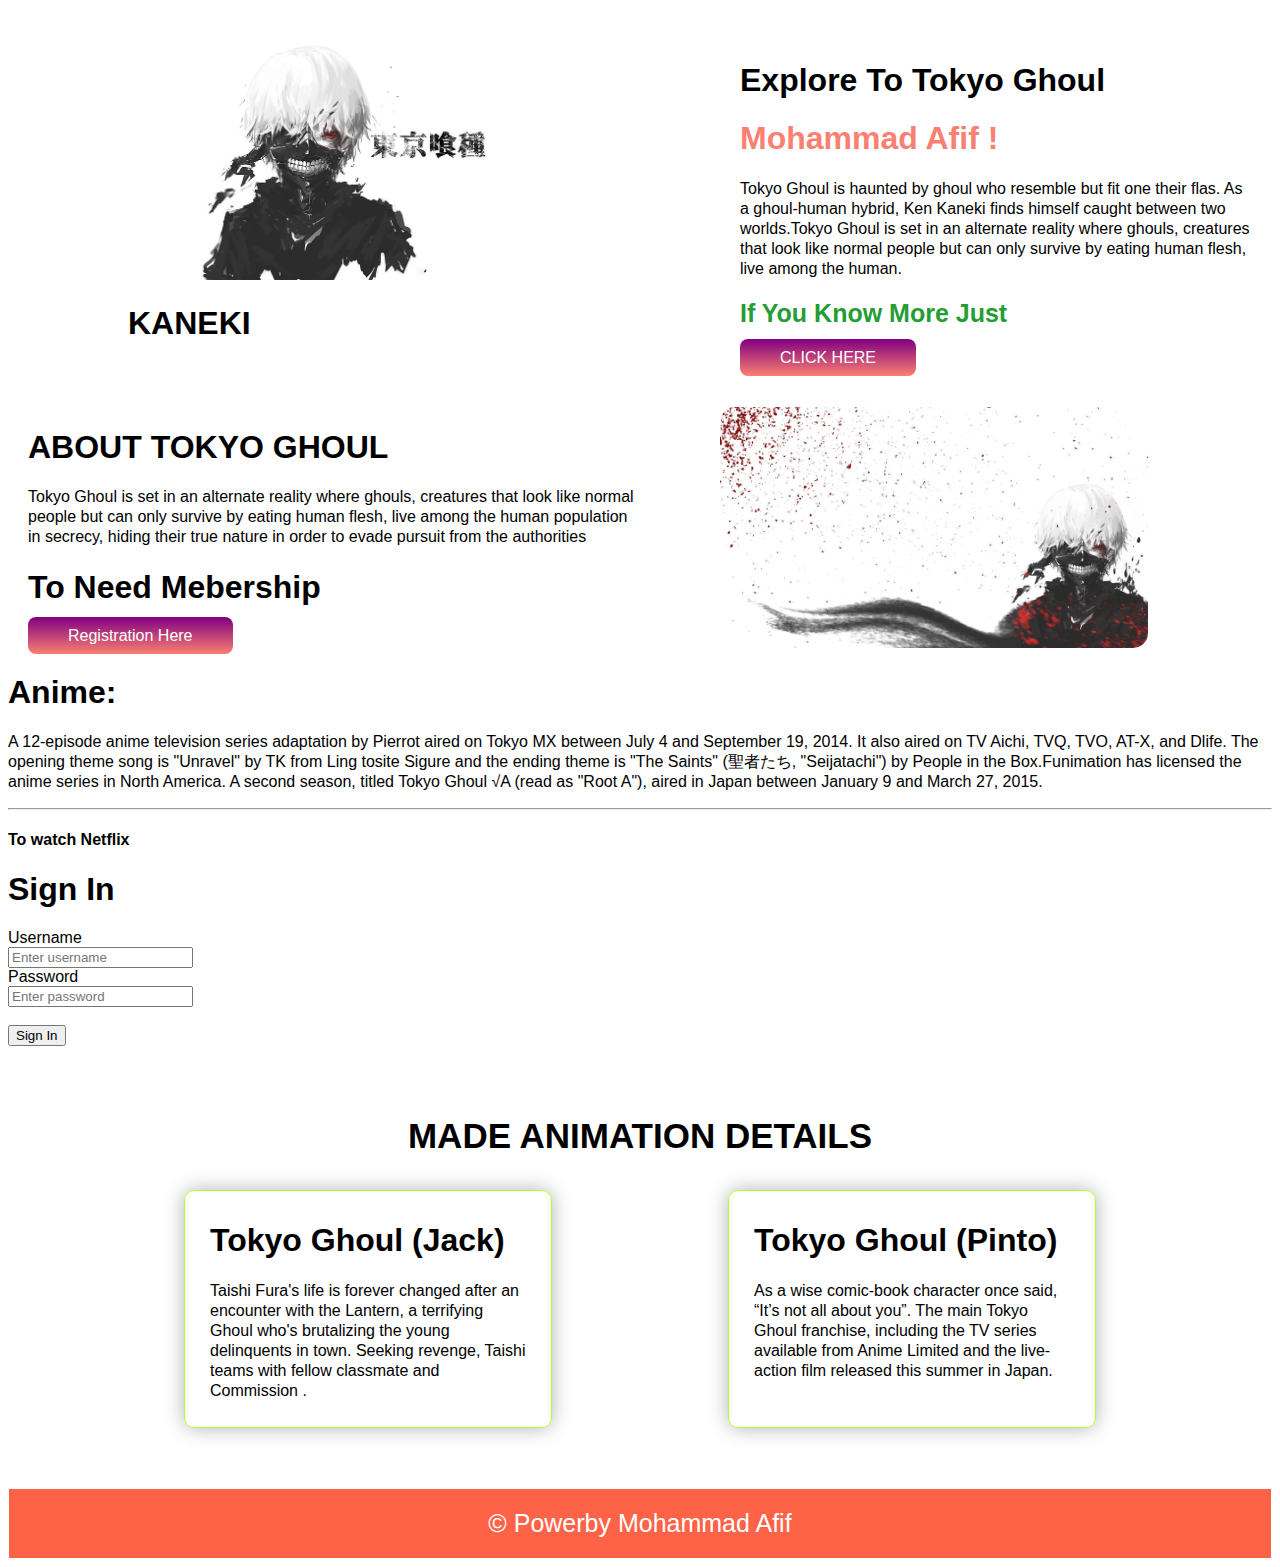
<file: index.htm>
<!DOCTYPE html>
<html lang="en" <head>
<meta charset="UTF-8">
<meta http-equiv="X-UA-Compatible" content="IE=edge">
<meta name="viewport" content="width=device-width, initial-scale=1.0">
<link rel="preconnect" href="https://fonts.googleapis.com">
<link rel="preconnect" href="https://fonts.gstatic.com" crossorigin>
<link href="https://fonts.googleapis.com/css2?family=Work+Sans:ital@1&display=swap" rel="stylesheet">
<title>My First.website</title>
<link rel="stylesheet" href="style.css">
</head>

<body>
    <section class="top-ban flexi-cont">
        <div class="first-ghoul">
            <img src="img/anime tokyo.jpg" alt="">
            <h1>KANEKI</h1>
        </div>
        <div class="first-ghoul">
            <h1>Explore To Tokyo Ghoul</h1>
            <h1> <span> Mohammad Afif !</span></h1>
            <p> Tokyo Ghoul is haunted by ghoul who resemble but fit one their flas. As a ghoul-human hybrid, Ken Kaneki
                finds himself caught between two worlds.Tokyo Ghoul is set in an alternate reality where ghouls,
                creatures that look like normal people but can only survive by eating human flesh, live among the human.
            </p>
            <h2> If You Know More Just</h2>
            <a class="ghoul-button" href="https://en.wikipedia.org/wiki/Tokyo_Ghoul" target="_blank">CLICK HERE</a>
        </div>
    </section>
    <section class="top-ban2 flexi-cont">
        <div class="second-ghoul">
            <h1>ABOUT TOKYO GHOUL</h1>
            <p>Tokyo Ghoul is set in an alternate reality where ghouls, creatures that look like normal people but can
                only survive by eating human flesh, live among the human population in secrecy, hiding their true nature
                in order to evade pursuit from the authorities</p>
            <h1>To Need Mebership </h1>
            <a class="ghoul-button" href=""> Registration Here</a>
        </div>
        <div class="second-ghoul">
            <img src="img/k0IsmM.jpg" alt="">
        </div>
    </section>
    <Section>
        <div>
            <h1>Anime:</h1>
            <p>A 12-episode anime television series adaptation by Pierrot aired on Tokyo MX between July 4 and September
                19, 2014. It also aired on TV Aichi, TVQ, TVO, AT-X, and Dlife. The opening theme song is "Unravel" by
                TK from Ling tosite Sigure and the ending theme is "The Saints" (聖者たち, "Seijatachi") by People in the
                Box.Funimation has licensed the anime series in North America. A second season, titled Tokyo Ghoul
                √A (read as "Root A"), aired in Japan between January 9 and March 27, 2015.</p>
        </div>
    </Section>
    <hr>
    <section>
        <article>
            <h4>To watch Netflix</h4>
            <form action="">
                <h1> Sign In </h1>
                <div class="box-o">
                    <label for="uname">Username</label><br>
                    <input type="text" placeholder="Enter username"></label>

                </div>
                <div class="box-o">
                    <label for="password">Password</label><br>
                    <input type="password" placeholder="Enter password"></label>
                </div> <br>

                <div class="login">
                    <button>Sign In</button>

                </div>
            </form>
        </article>
        </div>
    </section>
    <section>
        <h1 id="unique">Made Animation details</h1>

        <div class="flexiable">
            <div class="flexiable-1">
                <h1> Tokyo Ghoul (Jack)</h1>
                <p>Taishi Fura's life is forever changed after an encounter with the Lantern, a terrifying Ghoul
                    who's
                    brutalizing the young delinquents in town. Seeking revenge, Taishi teams with fellow classmate
                    and
                    Commission .
                </p>
            </div>
            <div class="flexiable-1">
                <h1>Tokyo Ghoul (Pinto)</h1>
                <p>As a wise comic-book character once said, “It’s not all about you”. The main Tokyo Ghoul
                    franchise,
                    including the TV series available from Anime Limited and the live-action film released this
                    summer
                    in
                    Japan.
                </p>
            </div>
        </div>
    </section>
    <footer> © Powerby Mohammad Afif</footer>
</body>

</html>
</file>
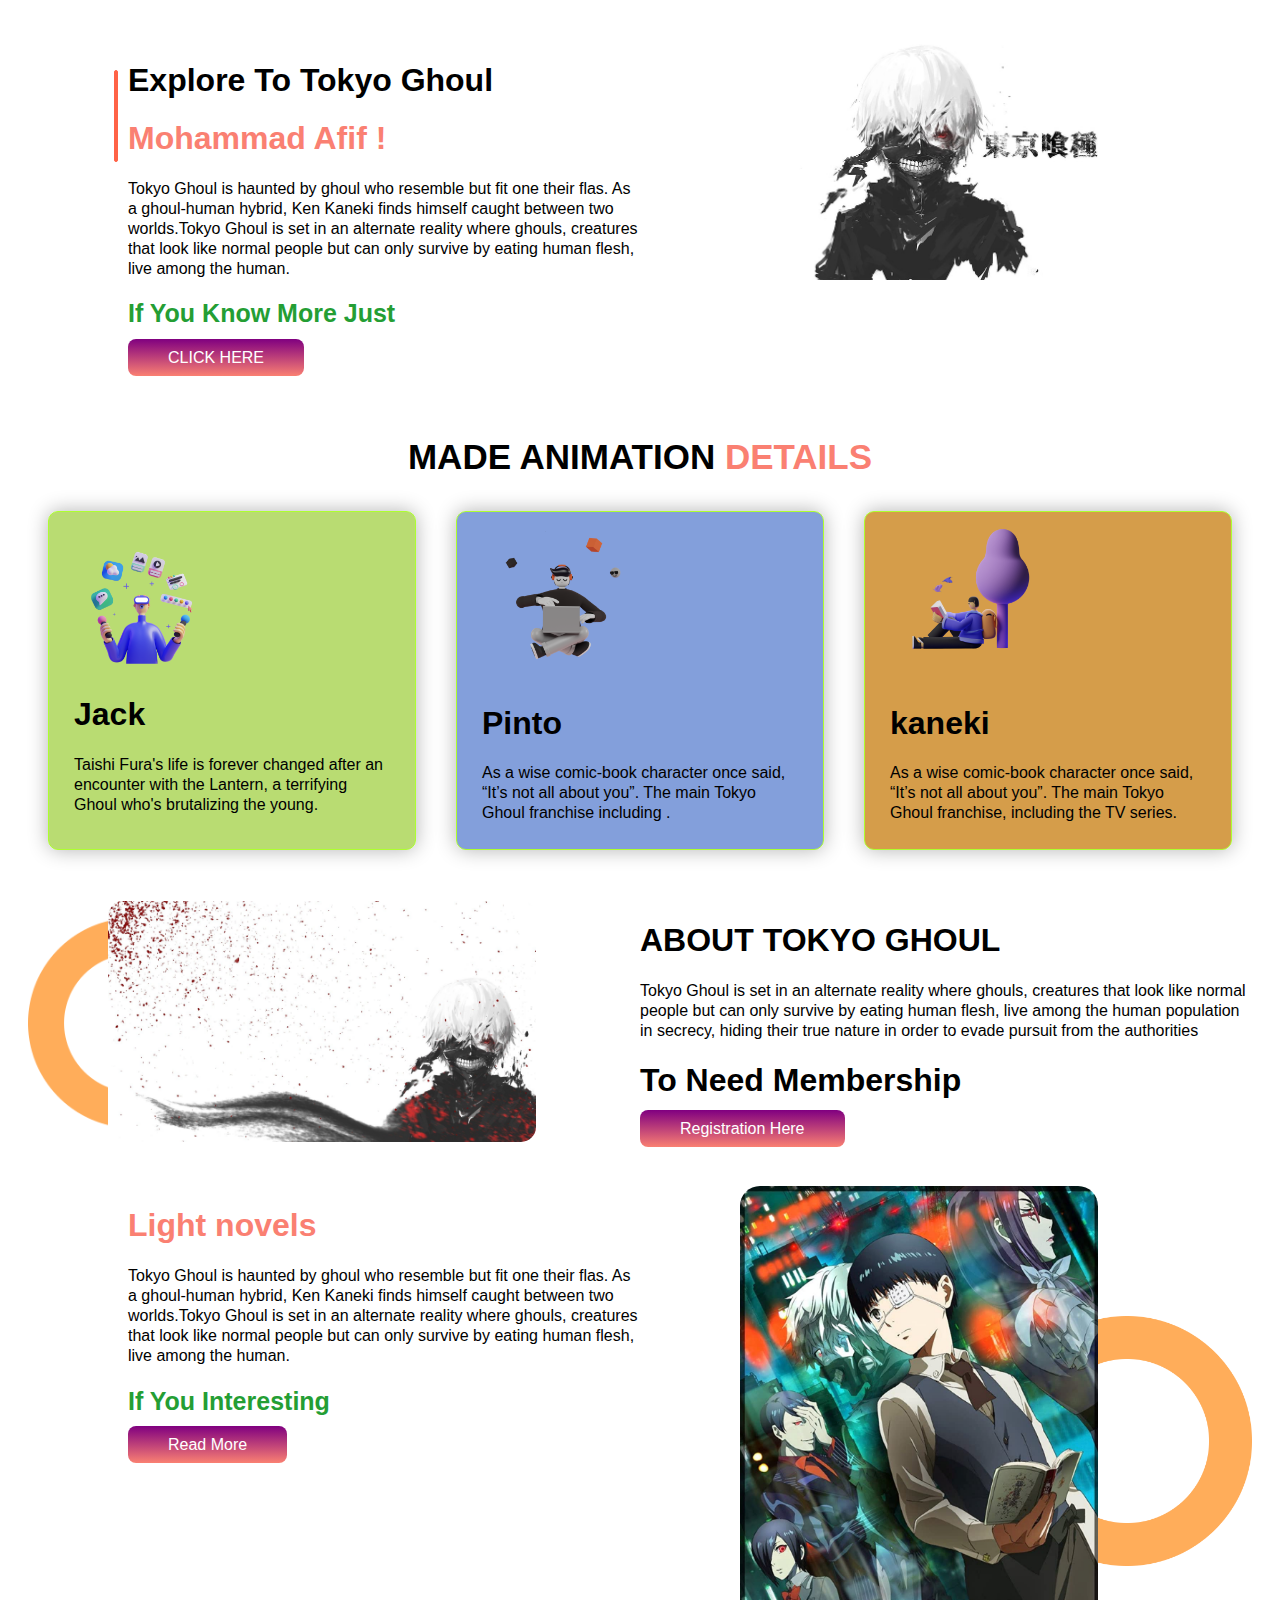
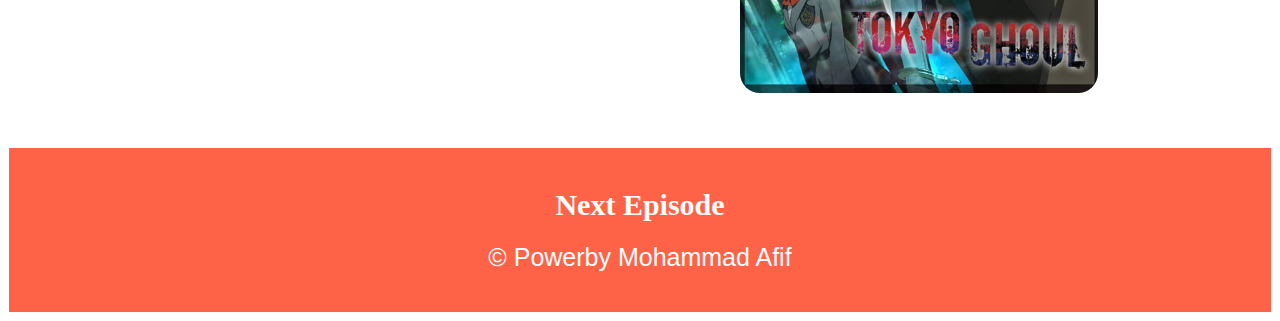
<file: index.html>
<!DOCTYPE html>
<html lang="en" <head>
<meta charset="UTF-8">
<meta http-equiv="X-UA-Compatible" content="IE=edge">
<meta name="viewport" content="width=device-width, initial-scale=1.0">

<link rel="shortcut icon" href="img/images.jpg" type="image/x-icon">
<link rel="preconnect" href="https://fonts.googleapis.com">
<link rel="preconnect" href="https://fonts.gstatic.com" crossorigin>
<link href="https://fonts.googleapis.com/css2?family=Work+Sans:ital@1&display=swap" rel="stylesheet">
<title>My First.website</title>
<link rel="stylesheet" href="style.css">
</head>

<body>
    <section class="top-ban flexi-cont">
        <div class="straight-line"></div>
        <div class="first-ghoul ">
            <h1>Explore To Tokyo Ghoul</h1>
            <h1> <span> Mohammad Afif !</span></h1>
            <p> Tokyo Ghoul is haunted by ghoul who resemble but fit one their flas. As a ghoul-human hybrid, Ken Kaneki
                finds himself caught between two worlds.Tokyo Ghoul is set in an alternate reality where ghouls,
                creatures that look like normal people but can only survive by eating human flesh, live among the human.
            </p>
            <h2> If You Know More Just</h2>
            <a class="ghoul-button" href="https://en.wikipedia.org/wiki/Tokyo_Ghoul" target="_blank">CLICK HERE</a>
        </div>
        <div class="first-ghoul">
            <img src="img/anime tokyo.jpg" alt="">

        </div>
    </section>

    <section>
        <h1 id="unique">Made Animation <span>Details</span></h1>
        <div class="flexiable">
            <div class="flexiable-1" id="bg-color1">
                <img src="img/icon1.png" alt="">
                <h1> Jack</h1>
                <p>Taishi Fura's life is forever changed after an encounter with the Lantern, a terrifying Ghoul
                    who's
                    brutalizing the young.
                </p>
            </div>
            <div class="flexiable-1" id="bg-color2">
                <img src="img/icon2.png" alt="">
                <h1>Pinto</h1>
                <p>As a wise comic-book character once said, “It’s not all about you”. The main Tokyo Ghoul
                    franchise
                    including .
                </p>
            </div>
            <div class="flexiable-1" id="bg-color3">
                <img src="img/icon3.png" alt="">
                <h1>kaneki</h1>
                <p>As a wise comic-book character once said, “It’s not all about you”. The main Tokyo Ghoul
                    franchise,
                    including the TV series.
                </p>
            </div>
        </div>
    </section>
    <section class="top-ban2 flexi-cont">
        <div class="second-ghoul icon" id="bg-img">
            <img src="img/k0IsmM.jpg" alt="">
        </div>
        <div class="second-ghoul">
            <h1>ABOUT TOKYO GHOUL</h1>
            <p>Tokyo Ghoul is set in an alternate reality where ghouls, creatures that look like normal people but can
                only survive by eating human flesh, live among the human population in secrecy, hiding their true nature
                in order to evade pursuit from the authorities</p>
            <h1>To Need Membership </h1>
            <a class="ghoul-button" href=""> Registration Here</a>
        </div>

    </section>
    <section class="top-ban flexi-cont">

        <div class="first-ghoul">
            <h1> <span> Light novels</span></h1>
            <p> Tokyo Ghoul is haunted by ghoul who resemble but fit one their flas. As a ghoul-human hybrid, Ken Kaneki
                finds himself caught between two worlds.Tokyo Ghoul is set in an alternate reality where ghouls,
                creatures that look like normal people but can only survive by eating human flesh, live among the human.
            </p>
            <h2> If You Interesting</h2>
            <a class="ghoul-button" href="https://en.wikipedia.org/wiki/Tokyo_Ghoul" target="_blank">Read
                More</a>
        </div>
        <div class="first-ghoul" id="bg-img2">
            <img src="img/icon5_.jpg" alt="">

        </div>
    </section>
    <footer>
        <h1>Next episode</h1>
        <p>© Powerby Mohammad Afif</p>
    </footer>
</body>

</html>
</file>
<file: style.css>
body{
    font-family:'Work San(s', sans-serif;
}
h1{
    font-size: 32px;
}
h2{
    color: rgb(36, 158, 52);
    font-size: 25px;
}
span{
    color: salmon;
}
}
 p{
    line-height: 20px;
}
.flexi-cont{
    display: flex;
    margin-top: 2%;
    margin-bottom: 5px;
    padding-left: 20px;
    padding-right: 20px;
}
.flexiable{
    width: 100%;
    display: flex;
   justify-content: space-evenly;
   text-align: left;
}
#unique{
    font-size: 35px;
    font-weight: 600;
    text-transform: uppercase;
    text-align: center;
    margin-top: 70px;

}
.flexiable-1{
    flex-basis: 25%;
    border: 1px solid greenyellow;
    border-radius: 10px;
    padding: 10px 25px;
    margin: 10px 0px;
    box-shadow: 0 0 20px 0 rgba(0,0,0,0.3);
    background-repeat: no-repeat;
}
.flexiable-1 img{
    width: 50%;
}

.first-ghoul  {
    width: 70%;
    margin-top: 15px;
    margin-left: 100px;
    text-align: left;
}
.first-ghoul icon::after{
    content: "";
    width: 5px;
    height: 50px;
    background: tomato;
    display: block;
   
}
.first-ghoul img{
    width: 70%;
    border-radius: 20px;
    
}
 p{
    line-height: 20px;
    
}
.ghoul-button{
    text-decoration: none;
   background-image: linear-gradient( purple,salmon);
    padding: 10px 40px;
    border-radius: 8px;
    color: white;
} 
.second-ghoul{
    width:50%;
    margin-top:15px;
}
.second-ghoul img{
    width: 70%;
    border-radius: 15px;
    margin-left: 80px;
}

#bg-img{
    background-image: url(img/shape-1.png);
    background-repeat: no-repeat;
    background-size: 210px;
    background-position: left;
   
}
#bg-img2{
    background-image: url(img/shape-1.png);
    background-repeat: no-repeat;
    background-size: 250px;
    background-position: right;
}
footer{
    margin-top: 50px;
    text-align: center;
    border: 1px solid white;
    padding: 20px 15px;
    color:white;
    background-color: tomato;
    font-size: 25px;
    font-family: sans-serif;
}
footer h1{
    font-family: cursive;
    text-transform: capitalize;
    font-size: 30px;
    font-weight: 600;
}
/*--------------box bgcolor---------*/
#bg-color1{
    background-color: rgba(153, 205, 50, 0.692);
}
#bg-color2{
    background-color: rgba(30, 81, 190, 0.548);
}
#bg-color3{
    background-color: rgba(204, 137, 36, 0.829);
}
.straight-line{
    width: 2px;
    height: 90px;
    position: absolute;
    margin: 45px 0 0 86px;
    background-color: tomato;
    border: 1px solid tomato;
    display: block;
    border-radius: 2px;
   
}
</file>
